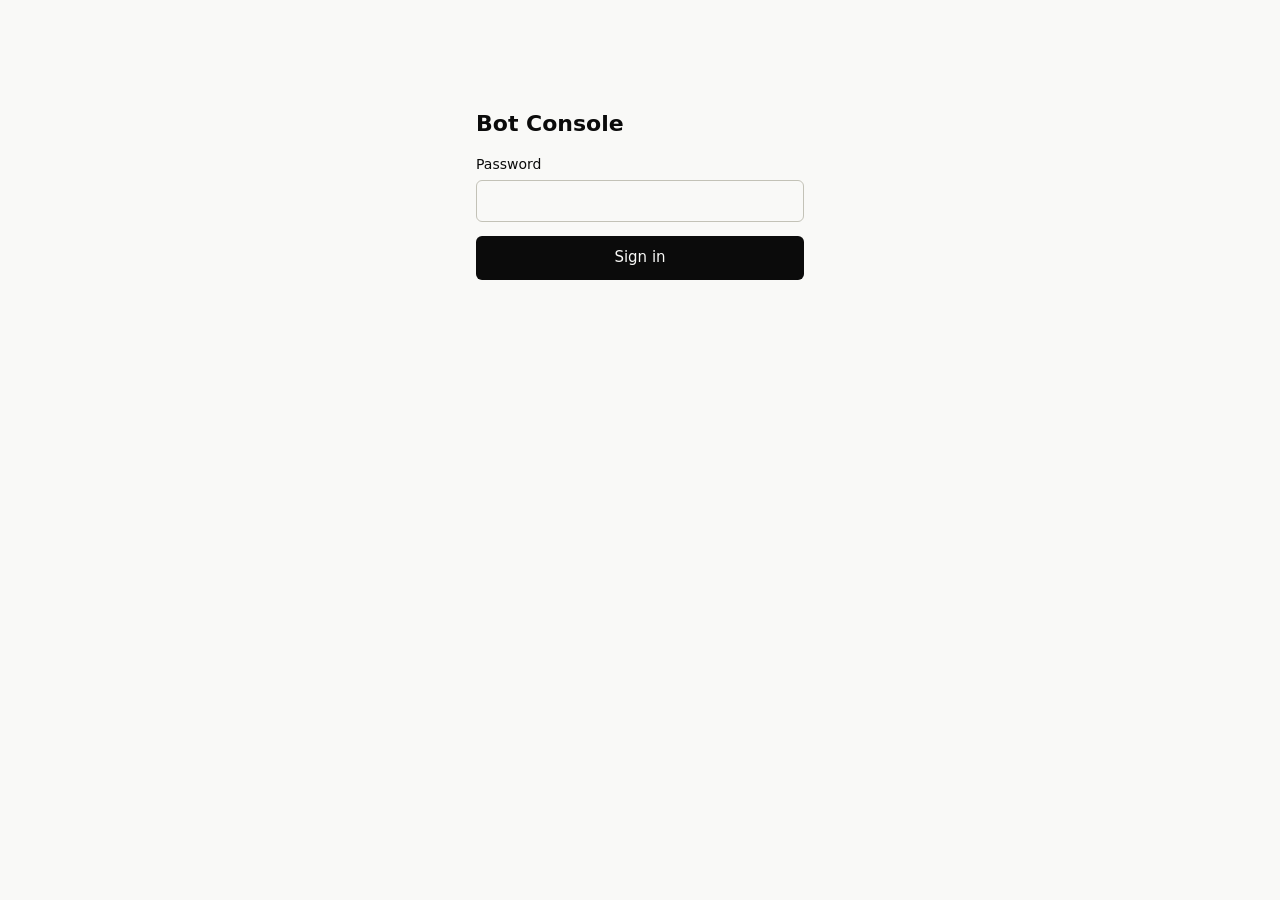
<file: dashboard/login.html>
<!doctype html>
<html lang="en">
<head>
  <meta charset="utf-8">
  <meta name="viewport" content="width=device-width, initial-scale=1">
  <meta name="color-scheme" content="light dark">
  <title>Sign in - Bot Console</title>
  <link rel="stylesheet" href="styles.css">
  <style>.login{max-width:360px;margin:12vh auto;padding:0 16px;display:grid;gap:14px}.login h1{font-size:22px;font-weight:600}</style>
</head>
<body>
  <main class="login">
    <h1>Bot Console</h1>
    <form id="f" class="stack">
      <div class="field-block"><label for="pw">Password</label>
        <input class="input" id="pw" type="password" autocomplete="current-password" required></div>
      <p class="error" id="err" role="alert" hidden></p>
      <button class="btn lg primary" type="submit">Sign in</button>
    </form>
  </main>
  <script>
    const f = document.getElementById("f"), err = document.getElementById("err");
    f.addEventListener("submit", async (e) => {
      e.preventDefault();
      const r = await fetch("/login", { method: "POST", headers: { "Content-Type": "application/json" }, body: JSON.stringify({ password: document.getElementById("pw").value }) });
      if (r.ok) { location.href = "/"; return; }
      const j = await r.json().catch(() => ({}));
      err.textContent = j.detail || "Could not sign in."; err.hidden = false;
    });
  </script>
</body>
</html>
</file>
<file: dashboard/styles.css>
/* Bot Console, mock-up v0.1
   Design notes
   - One sans family (IBM Plex Sans, system fallback). Figures are tabular only inside tables.
   - Light and dark are both selected, not inverted. Chart colours come from the validated
     reference palette: strategies take categorical slots 1 to 3 in library order, and the
     colour follows the strategy everywhere it appears.
   - Profit and loss text always carries a sign (+ or minus) and, in the hero, an arrow,
     so meaning never depends on colour alone.
   - The one memorable element is the status band: it answers "is the bot alive?" first. */

:root {
  --font: "IBM Plex Sans", system-ui, -apple-system, "Segoe UI", sans-serif;

  --page: #f9f9f7;
  --surface: #fcfcfb;
  --ink: #0b0b0b;
  --ink-2: #52514e;
  --muted: #898781;
  --grid: #e1e0d9;
  --axis: #c3c2b7;
  --border: rgba(11, 11, 11, 0.10);
  --wash: #f0efec;

  --accent: #184f95;
  --accent-wash: rgba(24, 79, 149, 0.10);
  --focus: #2a78d6;

  --pos: #006300;
  --neg: #d03b3b;
  --good: #0ca30c;
  --warn: #fab219;
  --crit: #d03b3b;

  --s1: #2a78d6;
  --s2: #eb6834;
  --s3: #1baf7a;
  --s4: #eda100;
  --s5: #e87ba4;
  --s6: #008300;
  --s7: #6250d6;
  --s8: #e34948;

  color-scheme: light;
}

@media (prefers-color-scheme: dark) {
  :root:where(:not([data-theme="light"])) {
    --page: #0d0d0d;
    --surface: #1a1a19;
    --ink: #f0efec;
    --ink-2: #c3c2b7;
    --muted: #898781;
    --grid: #2c2c2a;
    --axis: #383835;
    --border: rgba(255, 255, 255, 0.10);
    --wash: #262624;

    --accent: #86b6ef;
    --accent-wash: rgba(134, 182, 239, 0.14);
    --focus: #6da7ec;

    --pos: #0ca30c;
    --neg: #e66767;

    --s1: #3987e5;
    --s2: #d95926;
    --s3: #199e70;
    --s4: #c98500;
    --s5: #d55181;
    --s6: #008300;
    --s7: #9085e9;
    --s8: #e66767;

    color-scheme: dark;
  }
}

:root[data-theme="dark"] {
  --page: #0d0d0d;
  --surface: #1a1a19;
  --ink: #f0efec;
  --ink-2: #c3c2b7;
  --muted: #898781;
  --grid: #2c2c2a;
  --axis: #383835;
  --border: rgba(255, 255, 255, 0.10);
  --wash: #262624;

  --accent: #86b6ef;
  --accent-wash: rgba(134, 182, 239, 0.14);
  --focus: #6da7ec;

  --pos: #0ca30c;
  --neg: #e66767;

  --s1: #3987e5;
  --s2: #d95926;
  --s3: #199e70;
  --s4: #c98500;
  --s5: #d55181;
  --s6: #008300;
  --s7: #9085e9;
  --s8: #e66767;

  color-scheme: dark;
}

*, *::before, *::after { box-sizing: border-box; }

html { -webkit-text-size-adjust: 100%; }

body {
  margin: 0;
  background: var(--page);
  color: var(--ink);
  font: 14px/1.45 var(--font);
}

h1, h2, h3, p, dl, dd, ul, ol, figure { margin: 0; padding: 0; }
ul, ol { list-style: none; }
button, select { font: inherit; color: inherit; }
a { color: var(--accent); }

:focus-visible { outline: 2px solid var(--focus); outline-offset: 2px; border-radius: 3px; }

.sr-only {
  position: absolute; width: 1px; height: 1px; margin: -1px; padding: 0; overflow: hidden;
  clip: rect(0 0 0 0); white-space: nowrap; border: 0;
}

.skip {
  position: absolute; left: 12px; top: -48px; z-index: 10; padding: 8px 12px;
  background: var(--surface); border: 1px solid var(--border); border-radius: 6px;
}
.skip:focus { top: 12px; }

/* Series colour keys: colour follows the strategy, never its rank */
[data-slot="1"] { --c: var(--s1); }
[data-slot="2"] { --c: var(--s2); }
[data-slot="3"] { --c: var(--s3); }
[data-slot="4"] { --c: var(--s4); }
[data-slot="5"] { --c: var(--s5); }
[data-slot="6"] { --c: var(--s6); }
[data-slot="7"] { --c: var(--s7); }
[data-slot="8"] { --c: var(--s8); }

.key-dot {
  display: inline-block; width: 10px; height: 10px; border-radius: 50%;
  background: var(--c); flex: none;
}

.icon { width: 14px; height: 14px; flex: none; vertical-align: -2px; }

/* ---------- Sample banner ---------- */
.sample-note {
  padding: 6px 24px; background: var(--wash); color: var(--ink-2);
  font-size: 12.5px; border-bottom: 1px solid var(--border);
}

/* ---------- Shell ---------- */
.shell { display: grid; grid-template-columns: 232px minmax(0, 1fr); min-height: calc(100vh - 31px); }

.rail {
  position: sticky; top: 0; align-self: start; height: 100vh; padding: 22px 16px 18px;
  display: flex; flex-direction: column; gap: 22px; border-right: 1px solid var(--border);
}
.brand { font-size: 17px; font-weight: 600; letter-spacing: -0.01em; padding: 0 10px; }

.account { padding: 0 10px; display: grid; gap: 2px; }
.account-kind { font-size: 12px; color: var(--ink-2); }
.account-login { font-size: 16px; font-weight: 500; }
.account-meta { font-size: 12px; color: var(--ink-2); overflow-wrap: anywhere; }

.nav { display: grid; gap: 2px; }
.nav a {
  display: flex; justify-content: space-between; align-items: center; gap: 8px;
  padding: 8px 10px; border-radius: 6px; color: var(--ink-2); text-decoration: none; font-weight: 500;
}
.nav a:hover { background: var(--wash); color: var(--ink); }
.nav a[aria-current="page"] { background: var(--accent-wash); color: var(--accent); font-weight: 600; }
.badge {
  min-width: 22px; padding: 0 7px; border-radius: 11px; background: var(--wash);
  color: var(--ink-2); font-size: 12px; text-align: center; font-weight: 500;
}
.nav a[aria-current="page"] .badge { background: transparent; color: var(--accent); }

.rail-foot { margin-top: auto; display: grid; gap: 10px; padding: 0 10px; font-size: 12px; color: var(--ink-2); }

.btn {
  display: inline-flex; align-items: center; gap: 8px; padding: 6px 12px; cursor: pointer;
  background: var(--surface); border: 1px solid var(--border); border-radius: 6px; font-size: 13px; font-weight: 500;
}
.btn:hover { background: var(--wash); }
.btn[aria-pressed="true"] { background: var(--accent-wash); color: var(--accent); border-color: transparent; }
.btn[disabled] { cursor: not-allowed; opacity: 0.6; }

.stage { padding: 0 32px 56px; min-width: 0; max-width: 1320px; width: 100%; }
#main { outline: none; }

/* ---------- Status band ---------- */
.band {
  display: flex; flex-wrap: wrap; align-items: center; gap: 10px 32px;
  padding: 16px 0 16px; margin-bottom: 20px; border-bottom: 1px solid var(--border);
}
.band-state { display: flex; align-items: center; gap: 9px; font-size: 15px; font-weight: 600; }
.band-state .icon { width: 16px; height: 16px; }
.band-state.online .icon { color: var(--good); }
.band-state.stale .icon { color: var(--warn); }
.band-state.offline .icon { color: var(--crit); }
.band-item { color: var(--ink-2); }
.band-item strong { color: var(--ink); font-weight: 500; }

.pulse { position: relative; width: 10px; height: 10px; border-radius: 50%; background: var(--good); flex: none; }
@media (prefers-reduced-motion: no-preference) {
  .pulse::after {
    content: ""; position: absolute; inset: 0; border-radius: 50%; background: var(--good);
    animation: pulse 2.4s ease-out infinite;
  }
  @keyframes pulse { 0% { transform: scale(1); opacity: 0.55; } 70%, 100% { transform: scale(2.6); opacity: 0; } }
}

.hb-group { display: flex; align-items: center; gap: 12px; margin-left: auto; }
.hb { display: flex; align-items: flex-end; gap: 2px; height: 16px; }
.hb i { display: block; width: 3px; height: 15px; background: var(--ink-2); border-radius: 1px; }
.hb i.miss { height: 6px; background: transparent; box-shadow: inset 0 0 0 1px var(--ink-2); }
.hb-caption { font-size: 12.5px; color: var(--ink-2); }

/* ---------- Page heads ---------- */
.page-head { display: flex; flex-wrap: wrap; align-items: baseline; justify-content: space-between; gap: 8px 16px; margin-bottom: 16px; }
.page-head h1 { font-size: 22px; font-weight: 600; letter-spacing: -0.01em; }
.page-head p { color: var(--ink-2); }

/* ---------- Sheets ---------- */
.sheet { background: var(--surface); border: 1px solid var(--border); border-radius: 8px; min-width: 0; }
.sheet-head { display: flex; flex-wrap: wrap; align-items: center; justify-content: space-between; gap: 6px 12px; padding: 14px 16px 0; }
.sheet-head h2 { font-size: 15px; font-weight: 600; }
.sheet-sub { color: var(--ink-2); font-size: 13px; }
.sheet-body { padding: 12px 16px 16px; }
.sheet-body.flush { padding: 8px 0 0; }

.grid { display: grid; grid-template-columns: repeat(12, minmax(0, 1fr)); gap: 16px; align-items: stretch; }
.span-4 { grid-column: span 4; }
.span-5 { grid-column: span 5; }
.span-6 { grid-column: span 6; }
.span-7 { grid-column: span 7; }
.span-8 { grid-column: span 8; }
.span-12 { grid-column: span 12; }

/* ---------- Hero ---------- */
.hero { container-type: inline-size; padding: 4px 4px 0 0; }
.hero-label { font-size: 14px; font-weight: 500; color: var(--ink-2); }
.hero-figure {
  font-size: clamp(34px, 16cqi, 58px); font-weight: 600; letter-spacing: -0.025em; line-height: 1.05;
  margin: 4px 0 8px;
}
.hero-delta { display: flex; align-items: center; gap: 6px; font-size: 14px; font-weight: 500; }
.hero-delta.pos, .pos { color: var(--pos); }
.hero-delta.neg, .neg { color: var(--neg); }

.facts { margin-top: 22px; border-top: 1px solid var(--grid); }
.facts > div { display: flex; justify-content: space-between; gap: 12px; padding: 9px 0; border-bottom: 1px solid var(--grid); }
.facts dt { color: var(--ink-2); }
.facts dd { font-weight: 500; font-variant-numeric: tabular-nums; text-align: right; }

/* ---------- Tables ---------- */
.scroll { overflow-x: auto; }
.scroll:focus-visible { outline-offset: -2px; }
.tbl { width: 100%; border-collapse: collapse; font-size: 13px; }
.tbl th {
  text-align: left; font-weight: 500; color: var(--ink-2); padding: 8px 12px; white-space: nowrap;
  border-bottom: 1px solid var(--axis);
}
.tbl td { padding: 10px 12px; border-bottom: 1px solid var(--grid); white-space: nowrap; }
.tbl tbody tr:last-child td { border-bottom: 0; }
.tbl .num { text-align: right; font-variant-numeric: tabular-nums; }
.tbl th:first-child, .tbl td:first-child { padding-left: 16px; }
.tbl th:last-child, .tbl td:last-child { padding-right: 16px; }
.tbl tfoot td { font-weight: 600; border-top: 1px solid var(--axis); border-bottom: 0; }
.tbl tbody tr:hover td { background: var(--wash); }
.tbl .strategy-cell { display: inline-flex; align-items: center; gap: 8px; }
.tbl a, .feed a, .card-name a { color: var(--ink); text-decoration-color: var(--axis); text-underline-offset: 3px; }
.tbl a:hover, .feed a:hover { text-decoration-color: currentColor; }
.side { font-weight: 600; display: inline-flex; align-items: center; gap: 5px; }
.dim { color: var(--ink-2); }

.empty { padding: 28px 16px; color: var(--ink-2); }
.empty strong { display: block; color: var(--ink); font-weight: 600; margin-bottom: 2px; }

/* ---------- Pills ---------- */
.pill {
  display: inline-flex; align-items: center; gap: 6px; padding: 2px 8px; border-radius: 4px;
  font-size: 12px; font-weight: 500; background: var(--wash); color: var(--ink); white-space: nowrap;
}
.pill .icon { width: 12px; height: 12px; vertical-align: 0; }
.pill.open .icon { color: var(--accent); }
.pill.off { color: var(--ink-2); }
.pill.skipped { background: transparent; box-shadow: inset 0 0 0 1px var(--axis); color: var(--ink-2); }
.pill.err .icon { color: var(--crit); }

/* ---------- Charts ---------- */
.legend { display: flex; flex-wrap: wrap; gap: 4px 16px; font-size: 13px; color: var(--ink-2); }
.legend li { display: inline-flex; align-items: center; gap: 7px; }
.line-key { display: inline-block; width: 18px; height: 3px; border-radius: 2px; }
.line-key.eq { background: var(--ink); }
.line-key.bal { background: var(--muted); }

.chart-wrap { position: relative; width: 100%; }
.chart { display: block; width: 100%; overflow: visible; touch-action: pan-y; }
.chart:focus-visible { outline-offset: 4px; }
.ch-grid { stroke: var(--grid); stroke-width: 1; }
.ch-axis { stroke: var(--axis); stroke-width: 1; }
.ch-tick { fill: var(--ink-2); font-size: 12px; font-family: var(--font); }
.ch-line { fill: none; stroke-width: 2; stroke-linejoin: round; stroke-linecap: round; }
.ch-line.eq { stroke: var(--ink); }
.ch-line.bal { stroke: var(--muted); }
.ch-dot { stroke: var(--surface); stroke-width: 2; }
.ch-dot.eq { fill: var(--ink); }
.ch-dot.bal { fill: var(--muted); }
.ch-cross { stroke: var(--axis); stroke-width: 1; }
.ch-end-name { fill: var(--ink-2); font-size: 12px; font-family: var(--font); }
.ch-end-val { fill: var(--ink); font-size: 13px; font-weight: 600; font-family: var(--font); }
.ch-row-label { fill: var(--ink); font-size: 13px; font-weight: 500; font-family: var(--font); }
.ch-val { font-size: 13px; font-weight: 600; font-family: var(--font); fill: var(--ink); }
.ch-val.pos { fill: var(--pos); }
.ch-val.neg { fill: var(--neg); }
.ch-bar { fill: var(--c); transition: opacity 0.12s; }
.ch-row:hover .ch-bar, .ch-row:focus-visible .ch-bar { opacity: 0.78; }
.ch-row:focus-visible { outline: none; }
.ch-row:focus-visible .ch-hit { stroke: var(--focus); stroke-width: 2; }
.ch-hit { fill: transparent; }
.ch-key { fill: var(--c); }

.tip {
  position: absolute; z-index: 3; pointer-events: none; min-width: 168px; padding: 10px 12px;
  background: var(--surface); border: 1px solid var(--axis); border-radius: 6px;
  box-shadow: 0 6px 18px rgba(0, 0, 0, 0.12); font-size: 13px;
}
.tip[hidden] { display: none; }
.tip-title { color: var(--ink-2); font-size: 12px; margin-bottom: 6px; }
.tip-row { display: grid; grid-template-columns: 18px auto 1fr; align-items: center; gap: 0 8px; padding: 2px 0; }
.tip-val { font-weight: 600; font-variant-numeric: tabular-nums; }
.tip-name { color: var(--ink-2); }
.tip-row .line-key, .tip-row .key-dot { justify-self: start; }

.table-note { padding: 0 16px 10px; color: var(--ink-2); font-size: 12.5px; }

/* ---------- Signals feed ---------- */
.feed li {
  display: grid; grid-template-columns: 56px minmax(0, 1fr) auto; gap: 4px 14px; align-items: start;
  padding: 11px 16px; border-bottom: 1px solid var(--grid);
}
.feed li:last-child { border-bottom: 0; }
.feed time { color: var(--ink-2); font-variant-numeric: tabular-nums; padding-top: 1px; }
.feed-who { display: flex; align-items: center; gap: 8px; font-weight: 500; }
.feed-why { color: var(--ink-2); grid-column: 2; }

/* ---------- Trades toolbar ---------- */
.toolbar { display: flex; flex-wrap: wrap; align-items: center; gap: 10px 16px; margin-bottom: 12px; }
.seg { display: inline-flex; padding: 3px; gap: 2px; background: var(--wash); border-radius: 8px; }
.seg button {
  padding: 5px 14px; border: 0; border-radius: 6px; background: transparent; cursor: pointer;
  color: var(--ink-2); font-weight: 500;
}
.seg button[aria-pressed="true"] { background: var(--surface); color: var(--ink); box-shadow: 0 0 0 1px var(--border); }
.field { display: inline-flex; align-items: center; gap: 8px; color: var(--ink-2); }
.field select {
  padding: 5px 28px 5px 10px; background: var(--surface); border: 1px solid var(--border); border-radius: 6px; color: var(--ink);
}
.summary-line { color: var(--ink-2); margin-bottom: 12px; }
.summary-line strong { color: var(--ink); font-weight: 600; }
.more { padding: 12px 16px 16px; }

/* ---------- Strategy cards ---------- */
.cards { display: grid; grid-template-columns: repeat(auto-fill, minmax(260px, 1fr)); gap: 16px; margin-bottom: 20px; }
.card {
  display: grid; gap: 14px; padding: 16px; background: var(--surface); border: 1px solid var(--border);
  border-radius: 8px; text-decoration: none; color: inherit;
}
.card:hover { border-color: var(--axis); }
.card .pill { justify-self: start; }
.card[aria-current="true"] { border-color: var(--accent); box-shadow: 0 0 0 1px var(--accent); }
.card-top { display: flex; align-items: flex-start; justify-content: space-between; gap: 10px; }
.card-name { display: flex; align-items: center; gap: 9px; font-size: 15px; font-weight: 600; }
.card-ver { color: var(--ink-2); font-size: 12px; font-weight: 400; }
.card-stats { display: grid; grid-template-columns: 1fr 1fr; gap: 10px 16px; }
.card-stats dt { font-size: 12px; color: var(--ink-2); }
.card-stats dd { font-size: 16px; font-weight: 600; font-variant-numeric: tabular-nums; }

.detail-grid { display: grid; grid-template-columns: repeat(12, minmax(0, 1fr)); gap: 16px; align-items: start; }
.settings { display: grid; grid-template-columns: 1fr; }
.settings > div { display: flex; justify-content: space-between; gap: 12px; padding: 9px 0; border-bottom: 1px solid var(--grid); }
.settings > div:last-child { border-bottom: 0; }
.settings dt { color: var(--ink-2); }
.settings dd { font-weight: 500; font-variant-numeric: tabular-nums; text-align: right; }

.switch-row { display: flex; align-items: center; gap: 12px; flex-wrap: wrap; }
.switch {
  position: relative; width: 40px; height: 22px; border-radius: 11px; border: 0; padding: 0;
  background: var(--axis); flex: none;
}
.switch::after {
  content: ""; position: absolute; top: 3px; left: 3px; width: 16px; height: 16px; border-radius: 50%; background: var(--surface);
}
.switch[aria-checked="true"] { background: var(--accent); }
.switch[aria-checked="true"]::after { left: 21px; }
.switch[disabled] { cursor: not-allowed; opacity: 0.55; }

/* ---------- Responsive ---------- */
@media (max-width: 1100px) {
  .shell { grid-template-columns: minmax(0, 1fr); align-content: start; }
  .rail {
    position: static; height: auto; flex-direction: row; flex-wrap: wrap; align-items: center;
    gap: 10px 20px; padding: 14px 16px; border-right: 0; border-bottom: 1px solid var(--border);
  }
  .brand { padding: 0; }
  .account { display: none; }
  .nav { display: flex; gap: 4px; }
  .rail-foot { margin: 0 0 0 auto; padding: 0; display: flex; align-items: center; gap: 12px; }
  .rail-foot .tz { display: none; }
  .stage { padding: 0 16px 40px; }
  .grid > *, .detail-grid > * { grid-column: 1 / -1; }
}

@media (max-width: 600px) {
  .sample-note { padding: 6px 16px; }
  .band { gap: 8px 20px; }
  .hb-group { margin-left: 0; width: 100%; flex-direction: column; align-items: flex-start; gap: 6px; }
  .feed li { grid-template-columns: 48px minmax(0, 1fr); }
  .feed li .pill { grid-column: 2; justify-self: start; }
  .page-head h1 { font-size: 20px; }
}

/* =====================================================================
   v0.2: trade controls, chart, volatility, alerts
   Colour rules kept: shape and text carry meaning, colour only helps.
   Fast and slow lines take categorical slots 1 and 2 and differ in weight too.
   ===================================================================== */

/* Buttons and controls */
.btn.lg { padding: 10px 18px; min-height: 44px; font-size: 15px; justify-content: center; }
.btn.primary { background: var(--ink); color: var(--page); border-color: transparent; }
.btn.primary:hover { opacity: 0.88; background: var(--ink); }
.btn.danger { color: var(--neg); border-color: currentColor; }
.btn.danger-solid { background: var(--neg); color: var(--page); border-color: transparent; font-weight: 600; }
.btn.danger-solid:hover { opacity: 0.9; background: var(--neg); }
.btn-row { display: flex; flex-wrap: wrap; gap: 10px; }

.btn[aria-disabled="true"], .switch[aria-disabled="true"] { opacity: 0.6; cursor: not-allowed; }
.switch:not([disabled]) { cursor: pointer; }
.switch.lg { width: 56px; height: 30px; border-radius: 15px; }
.switch.lg::after { top: 3px; left: 3px; width: 24px; height: 24px; }
.switch.lg[aria-checked="true"]::after { left: 29px; }
.switch[aria-busy="true"] { opacity: 0.6; }
.switch-line { display: flex; align-items: center; gap: 14px; flex-wrap: wrap; }
.switch-line .state { font-size: 18px; font-weight: 600; }

.stack { display: grid; gap: 14px; }
.stack-lg { display: grid; gap: 20px; }
.callout { padding: 12px 14px; border-radius: 6px; background: var(--wash); color: var(--ink-2); }
.callout strong { color: var(--ink); font-weight: 600; }
.callout.warn { box-shadow: inset 3px 0 0 var(--warn); }
.callout.crit { box-shadow: inset 3px 0 0 var(--neg); }
.callout.ok { box-shadow: inset 3px 0 0 var(--good); }
.callout p + p { margin-top: 6px; }

.field-block { display: grid; gap: 6px; }
.field-block > label, .field-block > .lbl { font-weight: 500; }
.hint { color: var(--ink-2); font-size: 12.5px; }
.input {
  width: 100%; min-height: 42px; padding: 8px 10px; background: var(--page); color: var(--ink);
  border: 1px solid var(--axis); border-radius: 6px; font-variant-numeric: tabular-nums;
}
.input[aria-invalid="true"] { border-color: var(--neg); box-shadow: 0 0 0 1px var(--neg); }
.error { color: var(--neg); font-size: 13px; font-weight: 500; display: flex; gap: 6px; align-items: flex-start; }
.error .icon { margin-top: 3px; }
.error[hidden] { display: none; }
.stepper { display: flex; gap: 8px; }
.stepper .btn { min-width: 46px; min-height: 42px; justify-content: center; font-size: 18px; }
.two { display: grid; grid-template-columns: 1fr 1fr; gap: 14px; }

.lock { display: inline-flex; align-items: center; gap: 6px; color: var(--ink-2); font-size: 12.5px; }
.lock .icon { width: 13px; height: 13px; }
details.mock { color: var(--ink-2); font-size: 13px; margin-bottom: 14px; }
details.mock summary { cursor: pointer; }
details.mock .field { margin-top: 8px; }
details.more-opts { border-top: 1px solid var(--grid); padding-top: 12px; }
details.more-opts summary { cursor: pointer; font-weight: 500; }
details.more-opts[open] summary { margin-bottom: 12px; }

/* Open trade */
.trade-top { display: flex; flex-wrap: wrap; align-items: baseline; gap: 6px 16px; }
.trade-side { font-size: 20px; font-weight: 600; display: inline-flex; align-items: center; gap: 8px; }
.pl-big { font-size: 30px; font-weight: 600; letter-spacing: -0.02em; font-variant-numeric: tabular-nums; }
.pl-big.pos { color: var(--pos); }
.pl-big.neg { color: var(--neg); }
.range { position: relative; height: 40px; margin: 10px 6px 4px; }
.range-track { position: absolute; left: 0; right: 0; top: 17px; height: 6px; border-radius: 3px; background: var(--wash); box-shadow: inset 0 0 0 1px var(--axis); }
.range-mark { position: absolute; top: 12px; width: 2px; height: 16px; margin-left: -1px; background: var(--ink-2); }
.range-now { position: absolute; top: 12px; width: 16px; height: 16px; margin-left: -8px; border-radius: 50%; background: var(--ink); box-shadow: 0 0 0 3px var(--surface); }
.range-cap { position: absolute; top: -4px; font-size: 11.5px; color: var(--ink-2); white-space: nowrap; transform: translateX(-50%); }
.range-cap.start { transform: none; }
.range-cap.end { transform: translateX(-100%); }
.levels { display: grid; grid-template-columns: repeat(auto-fit, minmax(110px, 1fr)); gap: 10px 16px; margin-top: 10px; }
.levels dt { font-size: 12px; color: var(--ink-2); }
.levels dd { font-weight: 600; font-variant-numeric: tabular-nums; }
.levels dd small { display: block; font-weight: 400; color: var(--ink-2); font-size: 12px; }
.panel { padding: 14px; border: 1px solid var(--axis); border-radius: 8px; background: var(--page); display: grid; gap: 12px; }

/* Command status */
.pill.ok .icon { color: var(--good); }
.pill.wait .icon { color: var(--ink-2); }
.pill.bad .icon { color: var(--crit); }
.pill.good .icon { color: var(--good); }
.pill.mixed .icon { color: var(--warn); }

/* Chart screen */
.tf-wrap { display: flex; flex-wrap: wrap; gap: 8px 16px; align-items: center; margin-bottom: 12px; }
.seg button[disabled] { opacity: 0.45; cursor: not-allowed; }
.seg.scrolls { max-width: 100%; overflow-x: auto; }
.seg button { white-space: nowrap; }
.ch-level { stroke: var(--muted); stroke-width: 1; stroke-dasharray: 5 4; }
.ch-level-label { fill: var(--ink-2); font-size: 11.5px; font-family: var(--font); paint-order: stroke; stroke: var(--surface); stroke-width: 4px; stroke-linejoin: round; }
.cd line { stroke: var(--ink); stroke-width: 1; }
.cd-up rect { fill: var(--surface); stroke: var(--ink); stroke-width: 1; }
.cd-dn rect { fill: var(--ink); stroke: var(--ink); stroke-width: 1; }
.ch-line.fast { stroke: var(--s1); stroke-width: 2; }
.ch-line.slow { stroke: var(--s2); stroke-width: 3; }
.ch-line.vol { stroke: var(--s1); }
.ch-dot.vol { fill: var(--s1); }
.line-key.fast { background: var(--s1); }
.line-key.slow { background: var(--s2); height: 4px; }
.line-key.vol { background: var(--s1); }
.ch-mark.traded { fill: var(--ink); stroke: var(--surface); stroke-width: 1.5; }
.ch-mark.skipped { fill: var(--surface); stroke: var(--ink); stroke-width: 1.5; }
.ch-mark-n { fill: var(--ink-2); font-size: 11.5px; font-weight: 600; font-family: var(--font); }
.ch-end { fill: var(--ink); font-size: 12px; font-weight: 500; font-family: var(--font); }
.ch-end.last { font-weight: 600; }
.tip-signal { margin-top: 6px; padding-top: 6px; border-top: 1px solid var(--grid); font-size: 12.5px; max-width: 240px; }
.glyph { width: 14px; height: 14px; flex: none; }
.glyph .traded { fill: var(--ink); }
.glyph .skipped { fill: var(--surface); stroke: var(--ink); stroke-width: 1.6; }
.legend .candle-key { display: inline-block; width: 9px; height: 14px; border: 1px solid var(--ink); background: var(--surface); }
.legend .candle-key.dn { background: var(--ink); }

/* Volatility screen */
.tiles { display: grid; grid-template-columns: repeat(auto-fit, minmax(250px, 1fr)); gap: 16px; margin-bottom: 16px; }
.tile { padding: 16px; background: var(--surface); border: 1px solid var(--border); border-radius: 8px; display: grid; gap: 8px; align-content: start; }
.tile h2 { font-size: 13px; font-weight: 500; color: var(--ink-2); }
.tile .figure { font-size: 30px; font-weight: 600; letter-spacing: -0.02em; font-variant-numeric: tabular-nums; line-height: 1.1; }
.tile .figure small { font-size: 14px; font-weight: 400; color: var(--ink-2); letter-spacing: 0; }
.prob { position: relative; height: 8px; border-radius: 4px; background: var(--wash); box-shadow: inset 0 0 0 1px var(--grid); overflow: hidden; }
.prob i { display: block; height: 100%; background: var(--ink-2); }
.prob::after { content: ""; position: absolute; left: 50%; top: 0; bottom: 0; width: 1px; background: var(--axis); }
.best { font-weight: 700; }
.note-list { display: grid; gap: 8px; padding: 0 16px 14px; color: var(--ink-2); }
.note-list strong { color: var(--ink); font-weight: 600; }
.events li { display: grid; grid-template-columns: 110px minmax(0, 1fr) auto; gap: 4px 14px; padding: 11px 16px; border-bottom: 1px solid var(--grid); align-items: center; }
.events li:last-child { border-bottom: 0; }

/* Alerts screen */
.rows > li { display: flex; align-items: center; justify-content: space-between; gap: 16px; padding: 12px 16px; border-bottom: 1px solid var(--grid); }
.rows > li:last-child { border-bottom: 0; }
.rows .label { display: grid; gap: 2px; min-width: 0; }
.rows .label span { color: var(--ink-2); font-size: 12.5px; }
.rows .right { display: flex; align-items: center; gap: 12px; flex: none; }

@media (max-width: 1100px) {
  /* seven links: let the row scroll sideways instead of wrapping into a tall header */
  .nav { order: 3; width: 100%; overflow-x: auto; padding-bottom: 2px; }
  .nav a { white-space: nowrap; }
}

@media (max-width: 600px) {
  .two { grid-template-columns: 1fr; }
  .rows > li { align-items: flex-start; flex-direction: column; gap: 10px; }
  .rows .right { width: 100%; justify-content: space-between; }
  .events li { grid-template-columns: 1fr; }
  .pl-big { font-size: 26px; }
  .btn-row .btn.lg { flex: 1 1 140px; }
}
</file>
